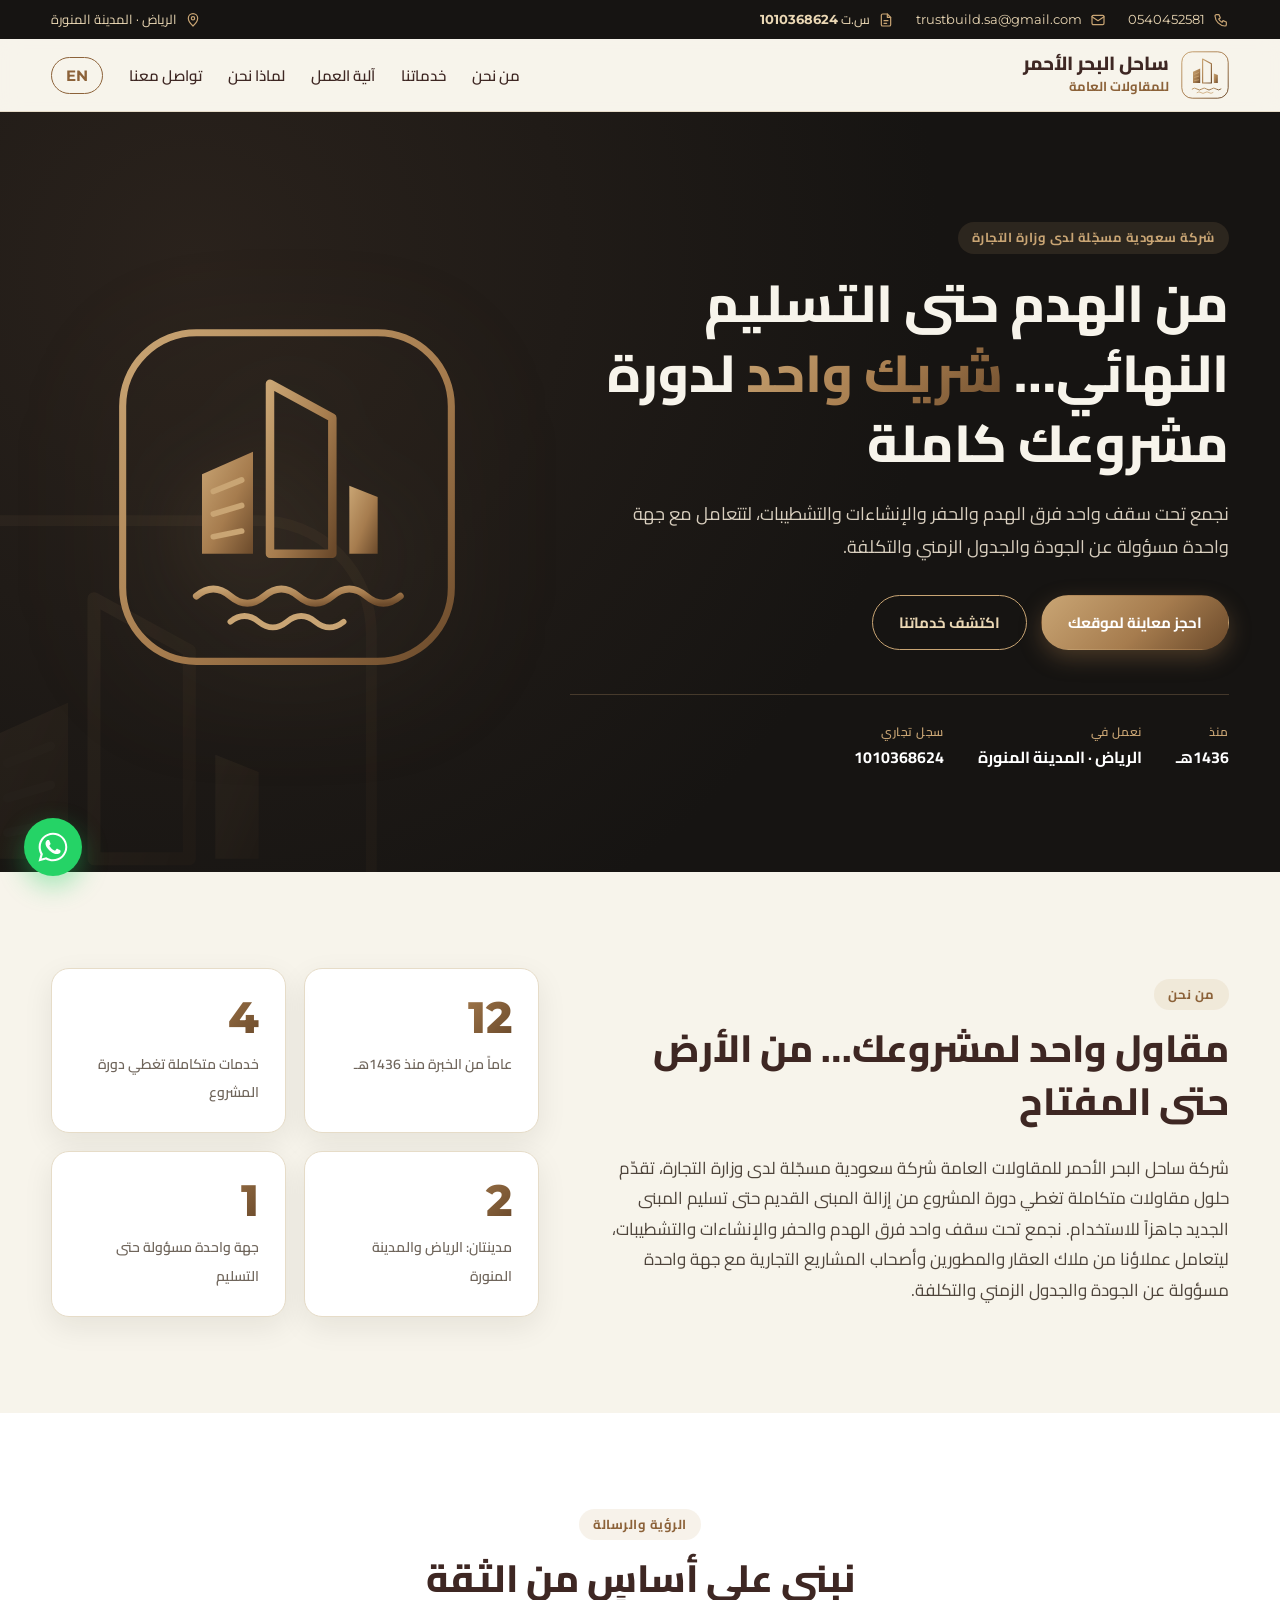
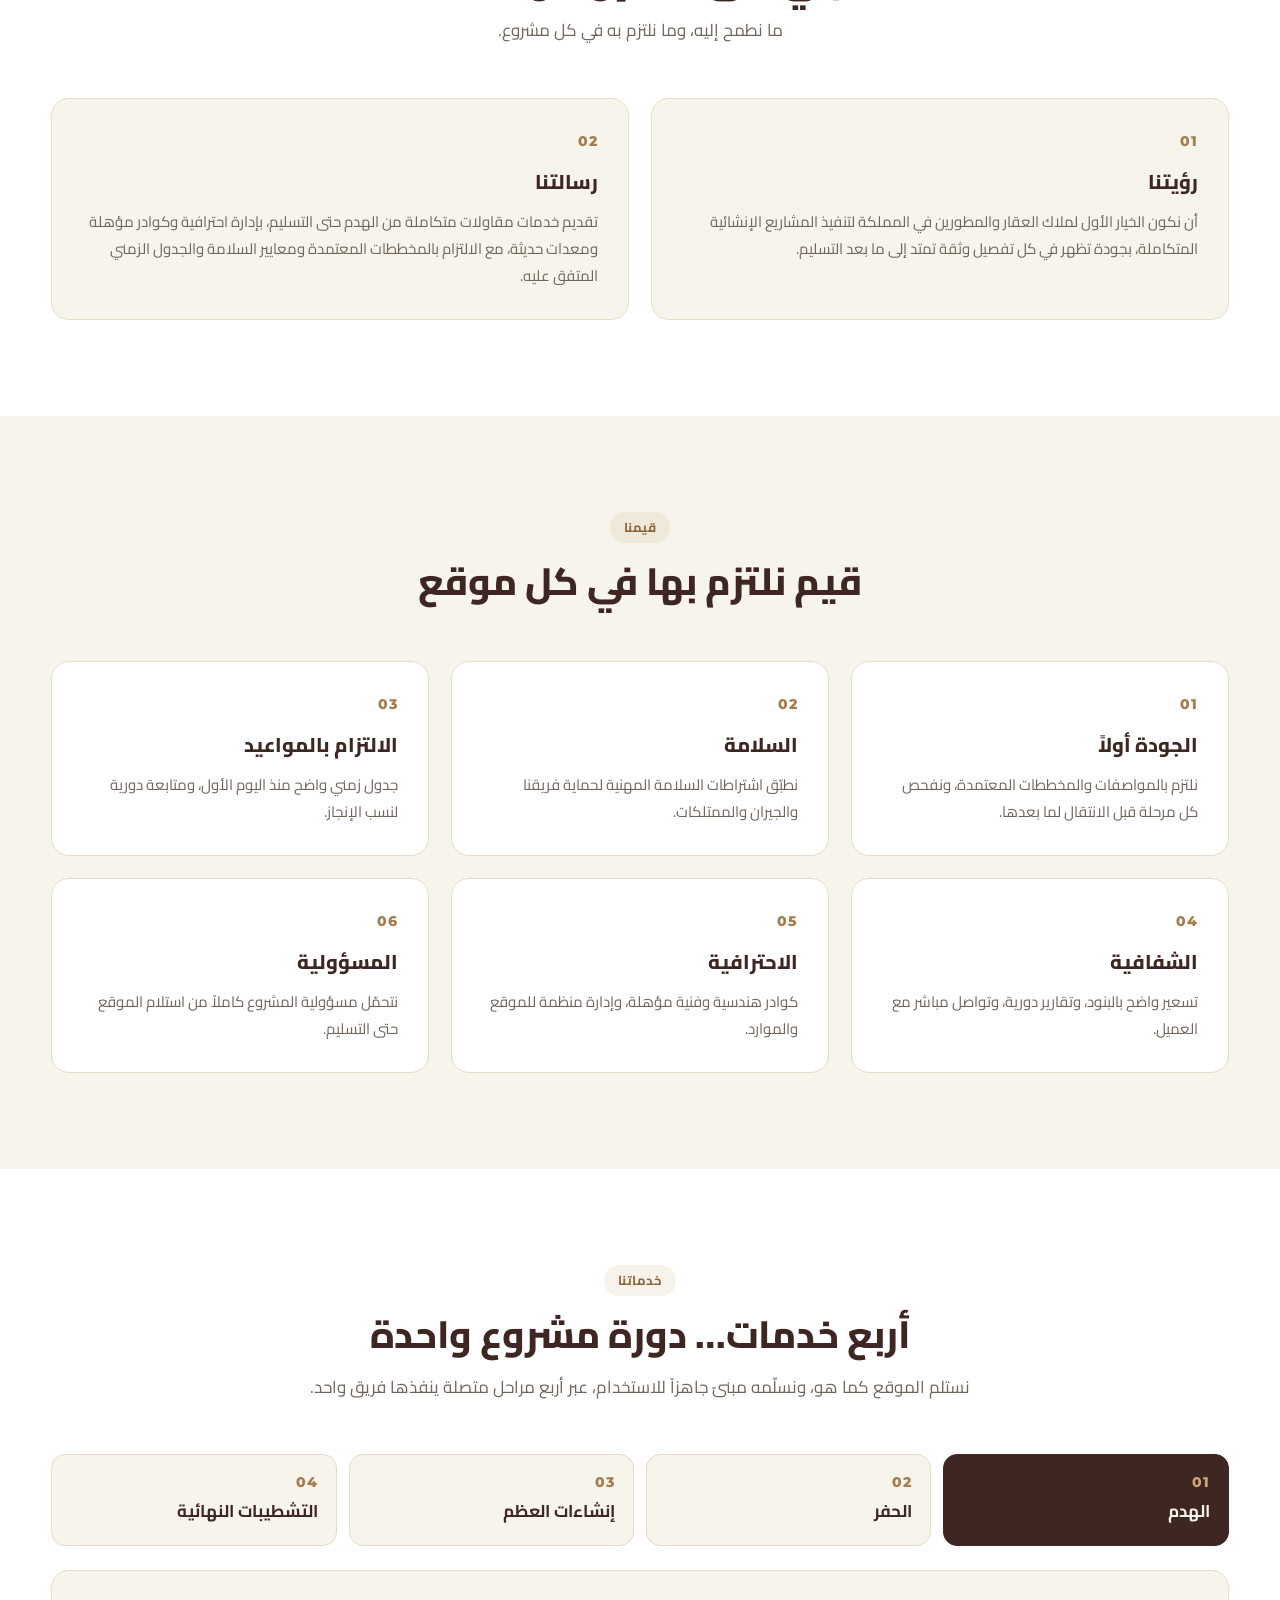
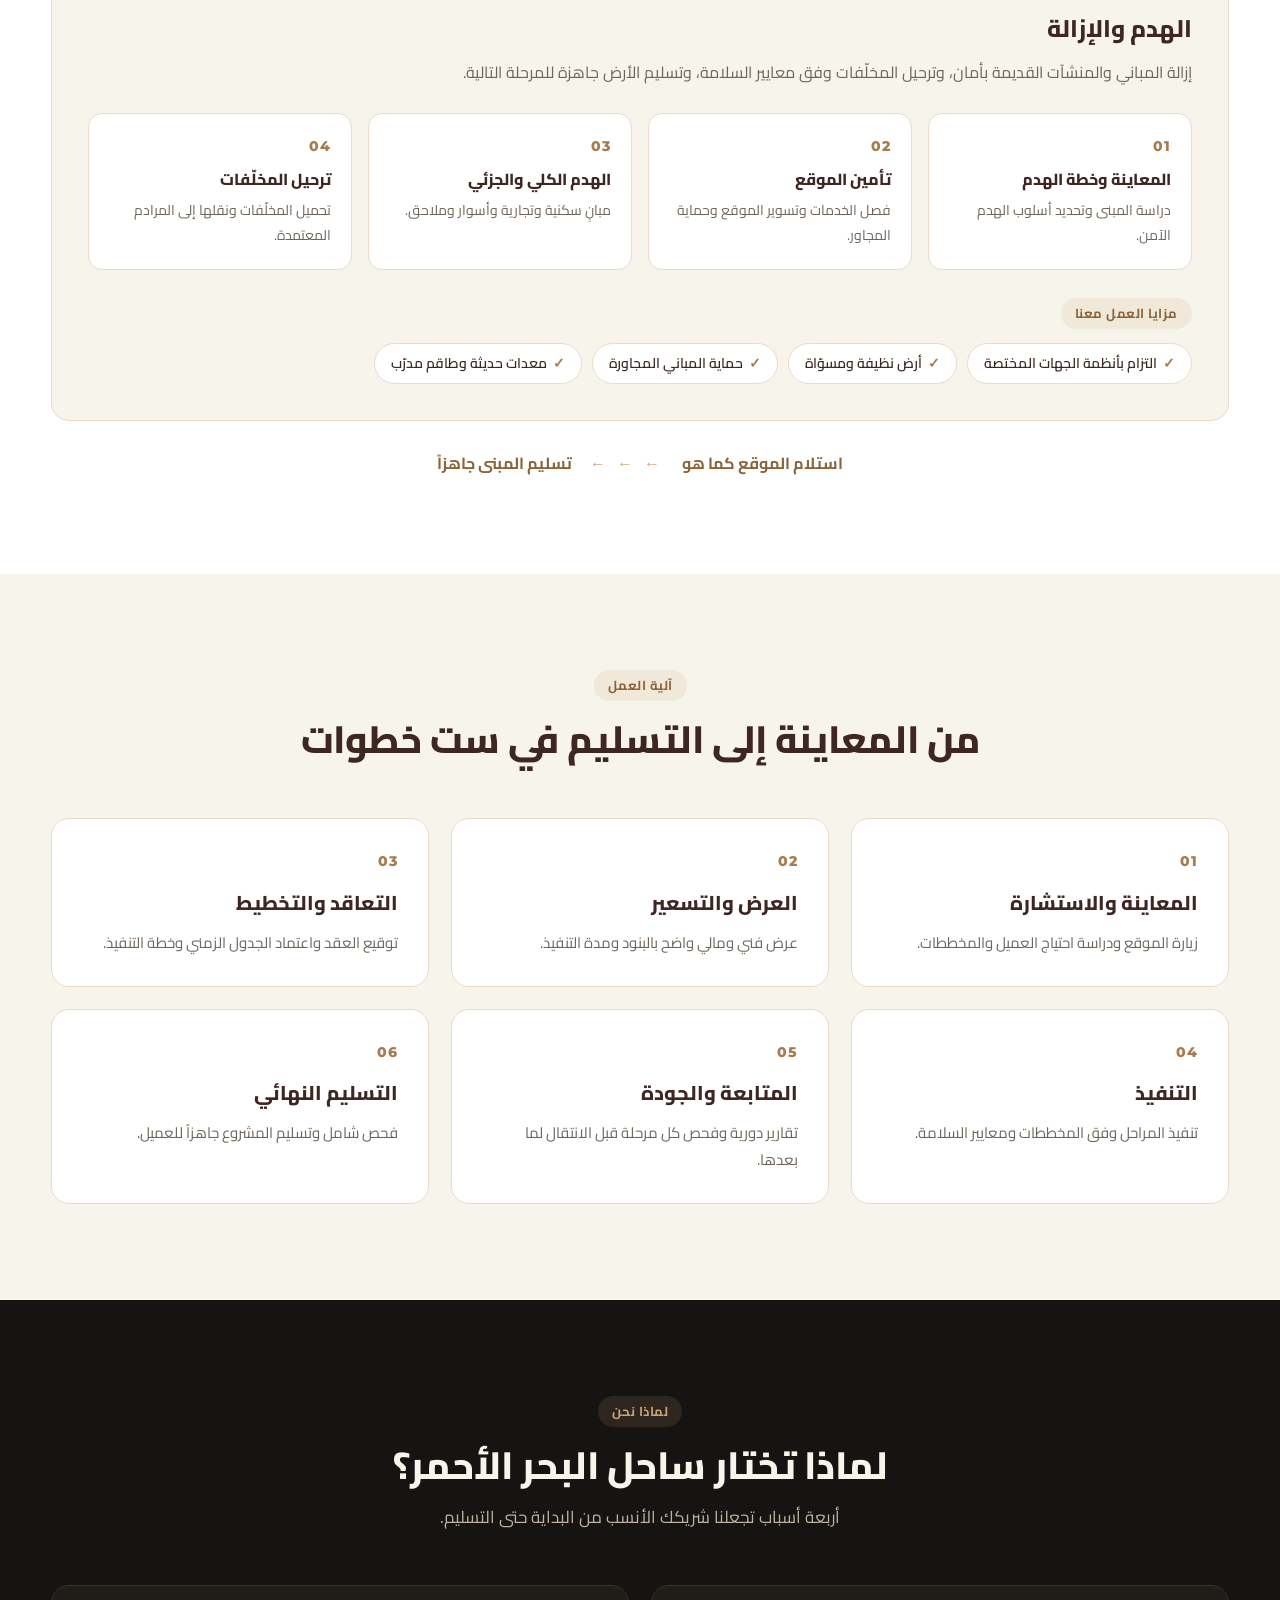
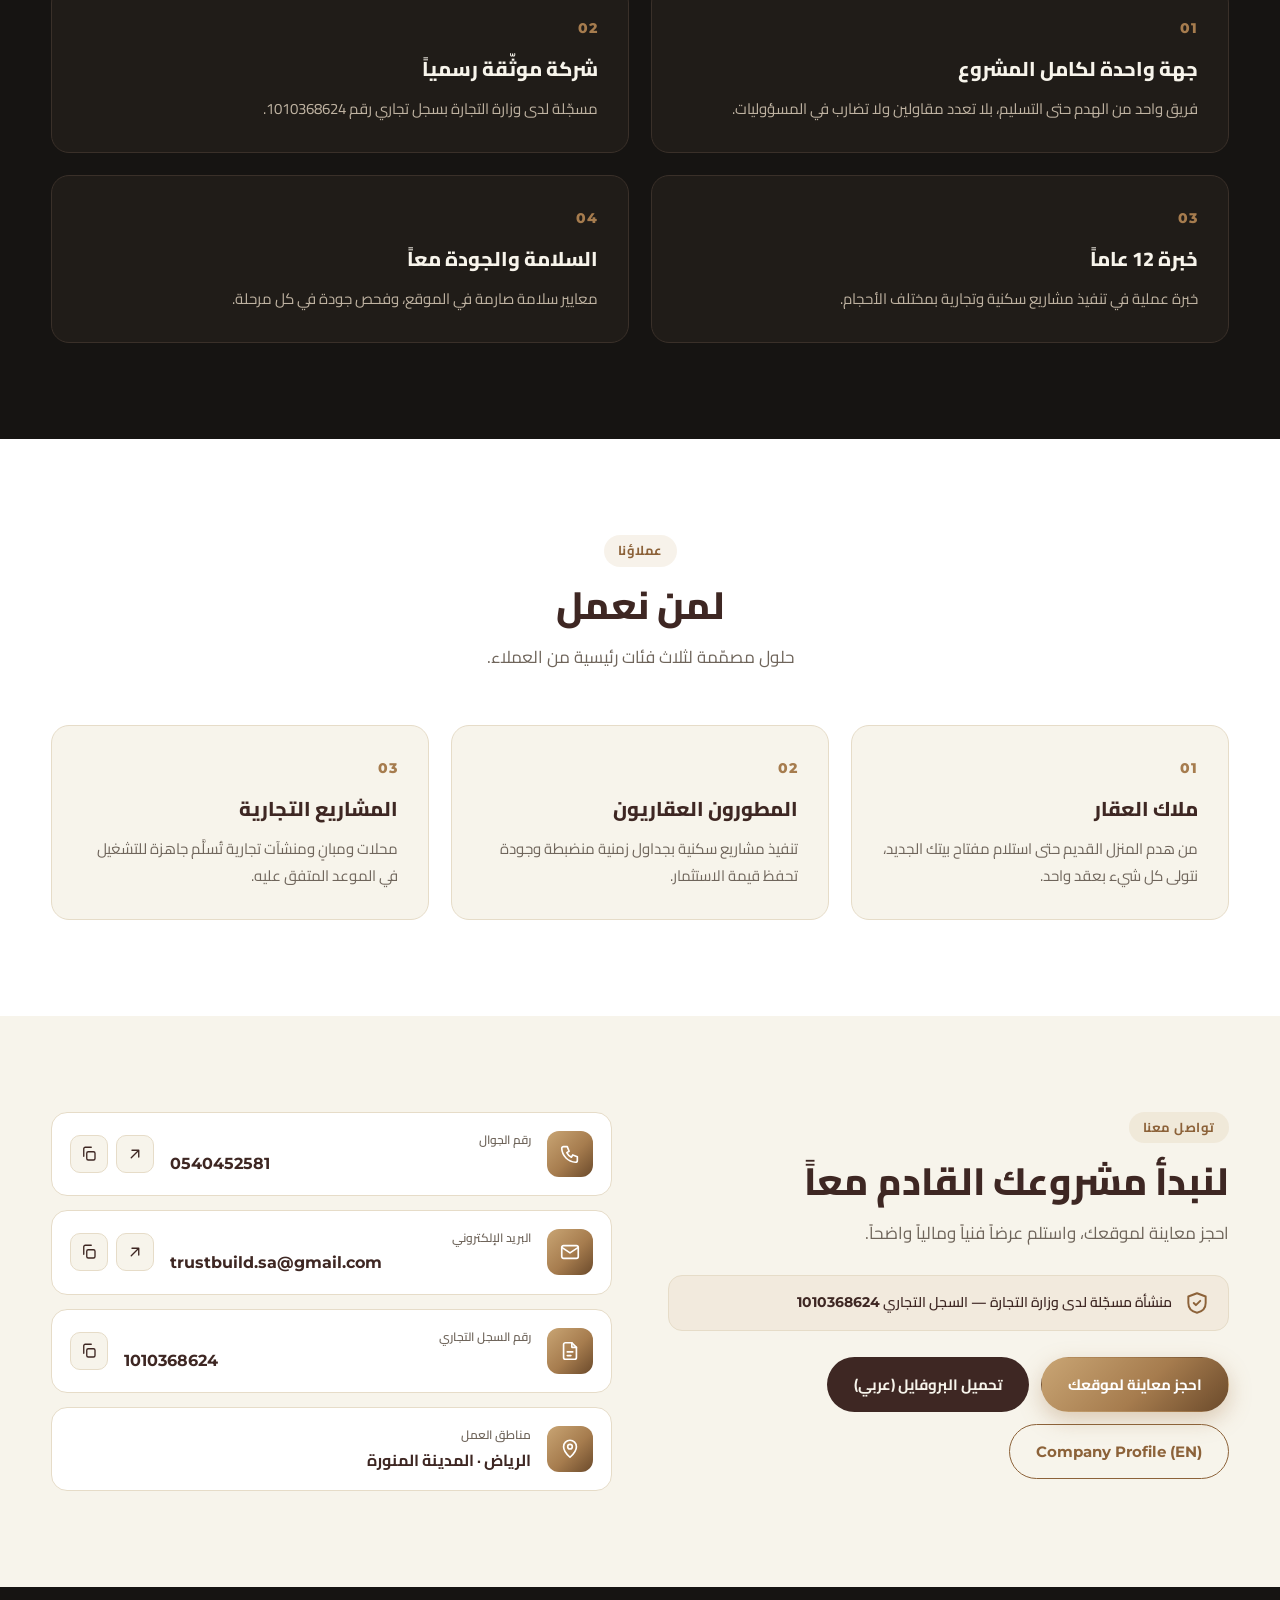
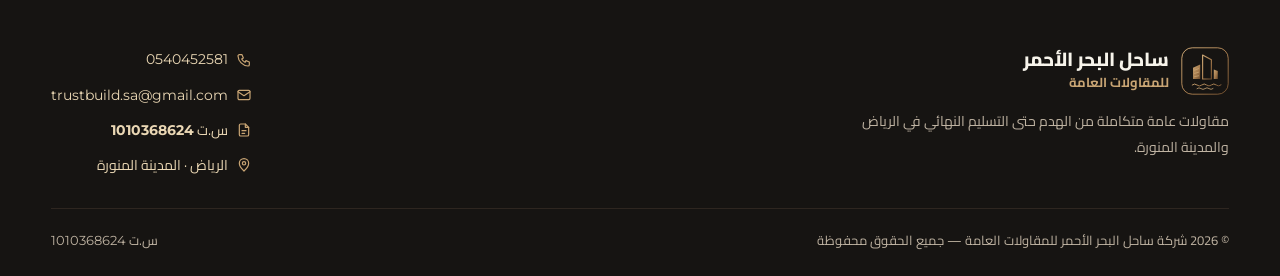
<file: index.html>
<!doctype html>
<html lang="ar" dir="rtl">
<head>
<meta charset="utf-8">
<meta name="viewport" content="width=device-width,initial-scale=1">
<title>ساحل البحر الأحمر للمقاولات العامة | من الهدم حتى التسليم</title>
<meta name="description" content="شركة سعودية للمقاولات العامة في الرياض والمدينة المنورة: هدم، حفر، إنشاءات عظم، وتشطيبات نهائية بعقد واحد. خبرة منذ 1436هـ.">
<meta name="theme-color" content="#161412">
<link rel="canonical" href="https://www.sahelredsea.com/">
<link rel="alternate" hreflang="ar" href="https://www.sahelredsea.com/">
<link rel="alternate" hreflang="en" href="https://www.sahelredsea.com/en/">
<link rel="alternate" hreflang="x-default" href="https://www.sahelredsea.com/">
<meta property="og:type" content="website">
<meta property="og:title" content="ساحل البحر الأحمر للمقاولات العامة | من الهدم حتى التسليم">
<meta property="og:description" content="شركة سعودية للمقاولات العامة في الرياض والمدينة المنورة: هدم، حفر، إنشاءات عظم، وتشطيبات نهائية بعقد واحد. خبرة منذ 1436هـ.">
<meta property="og:url" content="https://www.sahelredsea.com/">
<meta property="og:image" content="https://red-pied-tau.vercel.app/assets/og.png">
<meta property="og:locale" content="ar_SA">
<meta name="twitter:card" content="summary_large_image">
<link rel="icon" href="/assets/favicon.svg" type="image/svg+xml">
<link rel="apple-touch-icon" href="/assets/apple-touch-icon.png">
<link rel="preconnect" href="https://fonts.googleapis.com"><link rel="preconnect" href="https://fonts.gstatic.com" crossorigin>
<link href="https://fonts.googleapis.com/css2?family=Cairo:wght@400;600;700;800&family=Inter:wght@400;500;600&family=Lora:wght@500;600&family=Montserrat:wght@600;700;800&display=swap" rel="stylesheet">
<link rel="stylesheet" href="/assets/tokens.css">
<link rel="stylesheet" href="/assets/style.css">
<script type="application/ld+json">{"@context": "https://schema.org", "@type": "GeneralContractor", "name": "شركة ساحل البحر الأحمر للمقاولات العامة", "alternateName": "Sahel Red Sea", "identifier": {"@type": "PropertyValue", "propertyID": "CR", "value": "1010368624"}, "url": "https://www.sahelredsea.com/", "telephone": "+966540452581", "email": "trustbuild.sa@gmail.com", "logo": "https://www.sahelredsea.com/assets/logo.svg", "image": "https://www.sahelredsea.com/assets/og.png", "areaServed": ["Riyadh", "Madinah"], "address": {"@type": "PostalAddress", "addressCountry": "SA", "addressLocality": "Riyadh"}}</script>
</head>
<body>
<div class="topbar" id="top"><div class="wrap"><div class="tb-items"><a class="tb-item" href="tel:+966540452581"><svg viewBox="0 0 24 24" aria-hidden="true"><path d="M5 4h4l2 5-2.5 1.5a11 11 0 0 0 5 5L15 13l5 2v4a2 2 0 0 1-2 2A16 16 0 0 1 3 6a2 2 0 0 1 2-2"/></svg><span class="ltr">0540452581</span></a><a class="tb-item" href="mailto:trustbuild.sa@gmail.com"><svg viewBox="0 0 24 24" aria-hidden="true"><rect x="3" y="5" width="18" height="14" rx="2"/><path d="m3 7 9 6 9-6"/></svg><span class="ltr">trustbuild.sa@gmail.com</span></a><span class="tb-item"><svg viewBox="0 0 24 24" aria-hidden="true"><path d="M14 3H7a2 2 0 0 0-2 2v14a2 2 0 0 0 2 2h10a2 2 0 0 0 2-2V8z"/><path d="M14 3v5h5M9 13h6M9 17h4"/></svg><span>س.ت <b class="ltr">1010368624</b></span></span></div><span class="tb-item tb-hide-m"><svg viewBox="0 0 24 24" aria-hidden="true"><path d="M12 21s-7-6.2-7-11.5a7 7 0 0 1 14 0C19 14.8 12 21 12 21z"/><circle cx="12" cy="9.5" r="2.5"/></svg>الرياض · المدينة المنورة</span></div></div>
<header><div class="wrap hbar">
<a class="brand" href="/"><svg class="" viewBox="0 0 120 120" aria-hidden="true"><defs><linearGradient id="lg-h" x1="0" y1="0" x2="1" y2="1"><stop offset="0" stop-color="#C9A574"/><stop offset=".55" stop-color="#A67C4E"/><stop offset="1" stop-color="#6B4A2B"/></linearGradient></defs><rect x="2" y="2" width="116" height="116" rx="26" fill="none" stroke="url(#lg-h)" stroke-width="2.5"/><path d="M30 80V52L48 44V80Z" fill="url(#lg-h)"/><path d="M54 80V20L76 32V80Z" fill="none" stroke="url(#lg-h)" stroke-width="3" stroke-linejoin="round"/><line x1="65" y1="26" x2="65" y2="80" stroke="url(#lg-h)" stroke-width="2"/><path d="M82 80V56L92 60V80Z" fill="url(#lg-h)"/><line x1="34" y1="58" x2="44" y2="54" stroke="#C9A574" stroke-width="2" stroke-linecap="round"/><line x1="34" y1="66" x2="44" y2="63" stroke="#C9A574" stroke-width="2" stroke-linecap="round"/><line x1="34" y1="74" x2="44" y2="72" stroke="#C9A574" stroke-width="2" stroke-linecap="round"/><line x1="24" y1="85" x2="96" y2="85" stroke="url(#lg-h)" stroke-width="2.6" stroke-linecap="round"/><path d="M28 95 q6 -5 12 0 t12 0 t12 0 t12 0 t12 0 t12 0" fill="none" stroke="url(#lg-h)" stroke-width="2.4" stroke-linecap="round"/><path d="M40 104 q5 -4 10 0 t10 0 t10 0 t10 0" fill="none" stroke="#C9A574" stroke-width="2" stroke-linecap="round"/></svg><div><div class="brand-name">ساحل البحر الأحمر</div><div class="brand-sub">للمقاولات العامة</div></div></a>
<button class="menu-btn" aria-label="القائمة" aria-expanded="false"><svg viewBox="0 0 24 24" fill="none" stroke="currentColor" stroke-width="1.8" stroke-linecap="round"><path d="M4 7h16M4 12h16M4 17h16"/></svg></button>
<nav><a href="#about">من نحن</a><a href="#services">خدماتنا</a><a href="#process">آلية العمل</a><a href="#why">لماذا نحن</a><a href="#contact">تواصل معنا</a><a class="lang" href="/en/" hreflang="en">EN</a></nav>
</div></header>

<main>
<section class="hero"><div class="wrap">
<svg class="hero-mark" viewBox="0 0 120 120" aria-hidden="true"><defs><linearGradient id="lg-m" x1="0" y1="0" x2="1" y2="1"><stop offset="0" stop-color="#C9A574"/><stop offset=".55" stop-color="#A67C4E"/><stop offset="1" stop-color="#6B4A2B"/></linearGradient></defs><rect x="2" y="2" width="116" height="116" rx="26" fill="none" stroke="url(#lg-m)" stroke-width="2.5"/><path d="M30 80V52L48 44V80Z" fill="url(#lg-m)"/><path d="M54 80V20L76 32V80Z" fill="none" stroke="url(#lg-m)" stroke-width="3" stroke-linejoin="round"/><line x1="65" y1="26" x2="65" y2="80" stroke="url(#lg-m)" stroke-width="2"/><path d="M82 80V56L92 60V80Z" fill="url(#lg-m)"/><line x1="34" y1="58" x2="44" y2="54" stroke="#C9A574" stroke-width="2" stroke-linecap="round"/><line x1="34" y1="66" x2="44" y2="63" stroke="#C9A574" stroke-width="2" stroke-linecap="round"/><line x1="34" y1="74" x2="44" y2="72" stroke="#C9A574" stroke-width="2" stroke-linecap="round"/><line x1="24" y1="85" x2="96" y2="85" stroke="url(#lg-m)" stroke-width="2.6" stroke-linecap="round"/><path d="M28 95 q6 -5 12 0 t12 0 t12 0 t12 0 t12 0 t12 0" fill="none" stroke="url(#lg-m)" stroke-width="2.4" stroke-linecap="round"/><path d="M40 104 q5 -4 10 0 t10 0 t10 0 t10 0" fill="none" stroke="#C9A574" stroke-width="2" stroke-linecap="round"/></svg>
<div class="hero-grid">
<div><div class="eyebrow">شركة سعودية مسجّلة لدى وزارة التجارة</div><h1>من الهدم حتى التسليم النهائي… <span>شريك واحد</span> لدورة مشروعك كاملة</h1><p>نجمع تحت سقف واحد فرق الهدم والحفر والإنشاءات والتشطيبات، لتتعامل مع جهة واحدة مسؤولة عن الجودة والجدول الزمني والتكلفة.</p>
<div class="hero-cta"><a class="btn btn-gold" href="https://wa.me/966540452581?text=%D8%A7%D9%84%D8%B3%D9%84%D8%A7%D9%85%20%D8%B9%D9%84%D9%8A%D9%83%D9%85%D8%8C%20%D8%A3%D8%B1%D8%BA%D8%A8%20%D9%81%D9%8A%20%D8%AD%D8%AC%D8%B2%20%D9%85%D8%B9%D8%A7%D9%8A%D9%86%D8%A9%20%D9%84%D9%85%D9%88%D9%82%D8%B9%20%D9%85%D8%B4%D8%B1%D9%88%D8%B9%D9%8A" target="_blank" rel="noopener">احجز معاينة لموقعك</a><a class="btn btn-ghost" href="#services">اكتشف خدماتنا</a></div>
<div class="hero-meta"><div><b>منذ</b>1436هـ</div><div><b>نعمل في</b>الرياض · المدينة المنورة</div><div><b>سجل تجاري</b>1010368624</div></div></div>
<svg class="hero-logo" viewBox="0 0 120 120" aria-hidden="true"><defs><linearGradient id="lg-x" x1="0" y1="0" x2="1" y2="1"><stop offset="0" stop-color="#C9A574"/><stop offset=".55" stop-color="#A67C4E"/><stop offset="1" stop-color="#6B4A2B"/></linearGradient></defs><rect x="2" y="2" width="116" height="116" rx="26" fill="none" stroke="url(#lg-x)" stroke-width="2.5"/><path d="M30 80V52L48 44V80Z" fill="url(#lg-x)"/><path d="M54 80V20L76 32V80Z" fill="none" stroke="url(#lg-x)" stroke-width="3" stroke-linejoin="round"/><line x1="65" y1="26" x2="65" y2="80" stroke="url(#lg-x)" stroke-width="2"/><path d="M82 80V56L92 60V80Z" fill="url(#lg-x)"/><line x1="34" y1="58" x2="44" y2="54" stroke="#C9A574" stroke-width="2" stroke-linecap="round"/><line x1="34" y1="66" x2="44" y2="63" stroke="#C9A574" stroke-width="2" stroke-linecap="round"/><line x1="34" y1="74" x2="44" y2="72" stroke="#C9A574" stroke-width="2" stroke-linecap="round"/><line x1="24" y1="85" x2="96" y2="85" stroke="url(#lg-x)" stroke-width="2.6" stroke-linecap="round"/><path d="M28 95 q6 -5 12 0 t12 0 t12 0 t12 0 t12 0 t12 0" fill="none" stroke="url(#lg-x)" stroke-width="2.4" stroke-linecap="round"/><path d="M40 104 q5 -4 10 0 t10 0 t10 0 t10 0" fill="none" stroke="#C9A574" stroke-width="2" stroke-linecap="round"/></svg>
</div></div></section>

<section id="about"><div class="wrap about">
<div class="reveal"><div class="head" style="margin-bottom:24px"><div class="eyebrow">من نحن</div><h2>مقاول واحد لمشروعك… من الأرض حتى المفتاح</h2></div><p class="lead">شركة ساحل البحر الأحمر للمقاولات العامة شركة سعودية مسجّلة لدى وزارة التجارة، تقدّم حلول مقاولات متكاملة تغطي دورة المشروع من إزالة المبنى القديم حتى تسليم المبنى الجديد جاهزاً للاستخدام. نجمع تحت سقف واحد فرق الهدم والحفر والإنشاءات والتشطيبات، ليتعامل عملاؤنا من ملاك العقار والمطورين وأصحاب المشاريع التجارية مع جهة واحدة مسؤولة عن الجودة والجدول الزمني والتكلفة.</p></div>
<div class="stats reveal"><div class="stat"><b>12</b><span>عاماً من الخبرة منذ 1436هـ</span></div><div class="stat"><b>4</b><span>خدمات متكاملة تغطي دورة المشروع</span></div><div class="stat"><b>2</b><span>مدينتان: الرياض والمدينة المنورة</span></div><div class="stat"><b>1</b><span>جهة واحدة مسؤولة حتى التسليم</span></div></div>
</div></section>

<section class="alt"><div class="wrap"><div class="head reveal"><div class="eyebrow">الرؤية والرسالة</div><h2>نبني على أساسٍ من الثقة</h2><p>ما نطمح إليه، وما نلتزم به في كل مشروع.</p></div><div class="grid g2"><article class="card reveal"><div class="num">01</div><h3>رؤيتنا</h3><p>أن نكون الخيار الأول لملاك العقار والمطورين في المملكة لتنفيذ المشاريع الإنشائية المتكاملة، بجودة تظهر في كل تفصيل وثقة تمتد إلى ما بعد التسليم.</p></article><article class="card reveal"><div class="num">02</div><h3>رسالتنا</h3><p>تقديم خدمات مقاولات متكاملة من الهدم حتى التسليم، بإدارة احترافية وكوادر مؤهلة ومعدات حديثة، مع الالتزام بالمخططات المعتمدة ومعايير السلامة والجدول الزمني المتفق عليه.</p></article></div></div></section>

<section><div class="wrap"><div class="head reveal"><div class="eyebrow">قيمنا</div><h2>قيم نلتزم بها في كل موقع</h2></div><div class="grid g3"><article class="card reveal"><div class="num">01</div><h3>الجودة أولاً</h3><p>نلتزم بالمواصفات والمخططات المعتمدة، ونفحص كل مرحلة قبل الانتقال لما بعدها.</p></article><article class="card reveal"><div class="num">02</div><h3>السلامة</h3><p>نطبّق اشتراطات السلامة المهنية لحماية فريقنا والجيران والممتلكات.</p></article><article class="card reveal"><div class="num">03</div><h3>الالتزام بالمواعيد</h3><p>جدول زمني واضح منذ اليوم الأول، ومتابعة دورية لنسب الإنجاز.</p></article><article class="card reveal"><div class="num">04</div><h3>الشفافية</h3><p>تسعير واضح بالبنود، وتقارير دورية، وتواصل مباشر مع العميل.</p></article><article class="card reveal"><div class="num">05</div><h3>الاحترافية</h3><p>كوادر هندسية وفنية مؤهلة، وإدارة منظمة للموقع والموارد.</p></article><article class="card reveal"><div class="num">06</div><h3>المسؤولية</h3><p>نتحمّل مسؤولية المشروع كاملاً من استلام الموقع حتى التسليم.</p></article></div></div></section>

<section id="services" class="alt"><div class="wrap"><div class="head reveal"><div class="eyebrow">خدماتنا</div><h2>أربع خدمات… دورة مشروع واحدة</h2><p>نستلم الموقع كما هو، ونسلّمه مبنىً جاهزاً للاستخدام، عبر أربع مراحل متصلة ينفذها فريق واحد.</p></div>
<div class="reveal"><div class="svc" role="tablist"><button class="svc-tab on" role="tab" aria-selected="true" data-i="0"><span class="num">01</span><strong>الهدم</strong></button><button class="svc-tab" role="tab" aria-selected="false" data-i="1"><span class="num">02</span><strong>الحفر</strong></button><button class="svc-tab" role="tab" aria-selected="false" data-i="2"><span class="num">03</span><strong>إنشاءات العظم</strong></button><button class="svc-tab" role="tab" aria-selected="false" data-i="3"><span class="num">04</span><strong>التشطيبات النهائية</strong></button></div><div class="svc-panel on" role="tabpanel" data-i="0"><h3>الهدم والإزالة</h3><p>إزالة المباني والمنشآت القديمة بأمان، وترحيل المخلّفات وفق معايير السلامة، وتسليم الأرض جاهزة للمرحلة التالية.</p><div class="steps"><div class="step"><div class="num">01</div><h4>المعاينة وخطة الهدم</h4><p>دراسة المبنى وتحديد أسلوب الهدم الآمن.</p></div><div class="step"><div class="num">02</div><h4>تأمين الموقع</h4><p>فصل الخدمات وتسوير الموقع وحماية المجاور.</p></div><div class="step"><div class="num">03</div><h4>الهدم الكلي والجزئي</h4><p>مبانٍ سكنية وتجارية وأسوار وملاحق.</p></div><div class="step"><div class="num">04</div><h4>ترحيل المخلّفات</h4><p>تحميل المخلّفات ونقلها إلى المرادم المعتمدة.</p></div></div><div class="eyebrow" style="margin-bottom:14px">مزايا العمل معنا</div><div class="perks"><span>التزام بأنظمة الجهات المختصة</span><span>أرض نظيفة ومسوّاة</span><span>حماية المباني المجاورة</span><span>معدات حديثة وطاقم مدرّب</span></div></div><div class="svc-panel" role="tabpanel" data-i="1"><h3>الحفر والردم وتجهيز الموقع</h3><p>أعمال حفر وردم وتسوية دقيقة وفق المناسيب والمخططات المعتمدة، لتأسيس صحيح يبدأ من الأرض.</p><div class="steps"><div class="step"><div class="num">01</div><h4>حفر الأساسات</h4><p>حفر القواعد والأساسات والأقبية بالأبعاد المطلوبة.</p></div><div class="step"><div class="num">02</div><h4>الردم والدكّ</h4><p>ردم على طبقات ودكّ وفق المواصفات.</p></div><div class="step"><div class="num">03</div><h4>التسوية والمناسيب</h4><p>تسوية الموقع ومطابقة المناسيب للمخططات.</p></div><div class="step"><div class="num">04</div><h4>ترحيل ناتج الحفر</h4><p>إزالة الصخور والتربة غير الصالحة ونقلها.</p></div></div><div class="eyebrow" style="margin-bottom:14px">مزايا العمل معنا</div><div class="perks"><span>جاهزية سريعة لبدء الإنشاء</span><span>حماية جوانب الحفر</span><span>معدات تناسب طبيعة كل تربة</span><span>دقة في المناسيب والأبعاد</span></div></div><div class="svc-panel" role="tabpanel" data-i="2"><h3>إنشاءات العظم</h3><p>تنفيذ الهيكل الخرساني والإنشائي وفق المخططات الهندسية المعتمدة، أساس متين لعمر المبنى وسلامته.</p><div class="steps"><div class="step"><div class="num">01</div><h4>الأساسات والميدات</h4><p>القواعد والميدات وفق التصميم الإنشائي.</p></div><div class="step"><div class="num">02</div><h4>الهيكل الخرساني</h4><p>الأعمدة والجسور والأسقف الخرسانية.</p></div><div class="step"><div class="num">03</div><h4>النجارة والحديد</h4><p>النجارة المسلّحة وتركيب حديد التسليح.</p></div><div class="step"><div class="num">04</div><h4>البلوك والعزل</h4><p>أعمال البلوك وعزل الأساسات والأسطح.</p></div></div><div class="eyebrow" style="margin-bottom:14px">مزايا العمل معنا</div><div class="perks"><span>جدول تنفيذ واضح</span><span>مواد بمواصفات معتمدة</span><span>إشراف هندسي على كل صبّة</span><span>تنفيذ مطابق للمخططات</span></div></div><div class="svc-panel" role="tabpanel" data-i="3"><h3>التشطيبات النهائية</h3><p>أعمال تشطيب متكاملة تحوّل الهيكل إلى مبنى جاهز للاستخدام، وتسليم نهائي «مفتاح باليد».</p><div class="steps"><div class="step"><div class="num">01</div><h4>اللياسة والدهانات</h4><p>لياسة ودهانات وديكورات بجودة عالية.</p></div><div class="step"><div class="num">02</div><h4>الأرضيات والرخام</h4><p>بلاط وأرضيات ورخام بتنفيذ دقيق.</p></div><div class="step"><div class="num">03</div><h4>الكهرباء والسباكة</h4><p>التمديدات الكهربائية والسباكة والتكييف.</p></div><div class="step"><div class="num">04</div><h4>الجبس والواجهات</h4><p>أسقف معلّقة وأبواب ونوافذ وواجهات.</p></div></div><div class="eyebrow" style="margin-bottom:14px">مزايا العمل معنا</div><div class="perks"><span>تسليم جاهز للسكن أو التشغيل</span><span>عناية بأدق التفاصيل</span><span>مواد تناسب الميزانية والذوق</span><span>تشطيب كامل من جهة واحدة</span></div></div>
<div class="flow"><span>استلام الموقع كما هو</span><span>← ← ←</span><span>تسليم المبنى جاهزاً</span></div></div>
</div></section>

<section id="process"><div class="wrap"><div class="head reveal"><div class="eyebrow">آلية العمل</div><h2>من المعاينة إلى التسليم في ست خطوات</h2></div><div class="grid g3"><article class="card reveal"><div class="num">01</div><h3>المعاينة والاستشارة</h3><p>زيارة الموقع ودراسة احتياج العميل والمخططات.</p></article><article class="card reveal"><div class="num">02</div><h3>العرض والتسعير</h3><p>عرض فني ومالي واضح بالبنود ومدة التنفيذ.</p></article><article class="card reveal"><div class="num">03</div><h3>التعاقد والتخطيط</h3><p>توقيع العقد واعتماد الجدول الزمني وخطة التنفيذ.</p></article><article class="card reveal"><div class="num">04</div><h3>التنفيذ</h3><p>تنفيذ المراحل وفق المخططات ومعايير السلامة.</p></article><article class="card reveal"><div class="num">05</div><h3>المتابعة والجودة</h3><p>تقارير دورية وفحص كل مرحلة قبل الانتقال لما بعدها.</p></article><article class="card reveal"><div class="num">06</div><h3>التسليم النهائي</h3><p>فحص شامل وتسليم المشروع جاهزاً للعميل.</p></article></div></div></section>

<section id="why" class="dark"><div class="wrap"><div class="head reveal"><div class="eyebrow">لماذا نحن</div><h2>لماذا تختار ساحل البحر الأحمر؟</h2><p>أربعة أسباب تجعلنا شريكك الأنسب من البداية حتى التسليم.</p></div><div class="grid g2"><article class="card reveal"><div class="num">01</div><h3>جهة واحدة لكامل المشروع</h3><p>فريق واحد من الهدم حتى التسليم، بلا تعدد مقاولين ولا تضارب في المسؤوليات.</p></article><article class="card reveal"><div class="num">02</div><h3>شركة موثّقة رسمياً</h3><p>مسجّلة لدى وزارة التجارة بسجل تجاري رقم 1010368624.</p></article><article class="card reveal"><div class="num">03</div><h3>خبرة 12 عاماً</h3><p>خبرة عملية في تنفيذ مشاريع سكنية وتجارية بمختلف الأحجام.</p></article><article class="card reveal"><div class="num">04</div><h3>السلامة والجودة معاً</h3><p>معايير سلامة صارمة في الموقع، وفحص جودة في كل مرحلة.</p></article></div></div></section>

<section class="alt"><div class="wrap"><div class="head reveal"><div class="eyebrow">عملاؤنا</div><h2>لمن نعمل</h2><p>حلول مصمّمة لثلاث فئات رئيسية من العملاء.</p></div><div class="grid g3"><article class="card reveal"><div class="num">01</div><h3>ملاك العقار</h3><p>من هدم المنزل القديم حتى استلام مفتاح بيتك الجديد، نتولى كل شيء بعقد واحد.</p></article><article class="card reveal"><div class="num">02</div><h3>المطورون العقاريون</h3><p>تنفيذ مشاريع سكنية بجداول زمنية منضبطة وجودة تحفظ قيمة الاستثمار.</p></article><article class="card reveal"><div class="num">03</div><h3>المشاريع التجارية</h3><p>محلات ومبانٍ ومنشآت تجارية تُسلَّم جاهزة للتشغيل في الموعد المتفق عليه.</p></article></div></div></section>

<section id="contact"><div class="wrap contact">
<div class="reveal"><div class="head" style="margin-bottom:0"><div class="eyebrow">تواصل معنا</div><h2>لنبدأ مشروعك القادم معاً</h2><p>احجز معاينة لموقعك، واستلم عرضاً فنياً ومالياً واضحاً.</p></div>
<div class="verified"><svg viewBox="0 0 24 24" aria-hidden="true"><path d="M12 3 4 6v6c0 5 3.5 8 8 9 4.5-1 8-4 8-9V6z"/><path d="m9 12 2 2 4-4"/></svg><span>منشأة مسجّلة لدى وزارة التجارة — السجل التجاري <b class="ltr">1010368624</b></span></div>
<div class="dl"><a class="btn btn-gold" href="https://wa.me/966540452581?text=%D8%A7%D9%84%D8%B3%D9%84%D8%A7%D9%85%20%D8%B9%D9%84%D9%8A%D9%83%D9%85%D8%8C%20%D8%A3%D8%B1%D8%BA%D8%A8%20%D9%81%D9%8A%20%D8%AD%D8%AC%D8%B2%20%D9%85%D8%B9%D8%A7%D9%8A%D9%86%D8%A9%20%D9%84%D9%85%D9%88%D9%82%D8%B9%20%D9%85%D8%B4%D8%B1%D9%88%D8%B9%D9%8A" target="_blank" rel="noopener">احجز معاينة لموقعك</a><a class="btn btn-dark" href="/assets/sahel-profile-ar.pdf" download>تحميل البروفايل (عربي)</a><a class="btn btn-line" href="/assets/sahel-profile-en.pdf" download>Company Profile (EN)</a></div></div>
<div class="fields reveal">
<div class="field"><div class="field-ic"><svg viewBox="0 0 24 24" aria-hidden="true"><path d="M5 4h4l2 5-2.5 1.5a11 11 0 0 0 5 5L15 13l5 2v4a2 2 0 0 1-2 2A16 16 0 0 1 3 6a2 2 0 0 1 2-2"/></svg></div><div><small>رقم الجوال</small><span class="val ltr">0540452581</span></div><div class="field-act"><a class="icon-btn" href="tel:+966540452581" aria-label="اتصال" title="اتصال"><svg viewBox="0 0 24 24" aria-hidden="true"><path d="M7 17 17 7M8 7h9v9"/></svg></a><button class="icon-btn" type="button" data-copy="0540452581" aria-label="نسخ: رقم الجوال" title="نسخ"><svg viewBox="0 0 24 24" aria-hidden="true"><rect x="9" y="9" width="11" height="11" rx="2"/><path d="M5 15V5a2 2 0 0 1 2-2h8"/></svg></button></div></div>
<div class="field"><div class="field-ic"><svg viewBox="0 0 24 24" aria-hidden="true"><rect x="3" y="5" width="18" height="14" rx="2"/><path d="m3 7 9 6 9-6"/></svg></div><div><small>البريد الإلكتروني</small><span class="val ltr">trustbuild.sa@gmail.com</span></div><div class="field-act"><a class="icon-btn" href="mailto:trustbuild.sa@gmail.com" aria-label="إرسال بريد" title="إرسال بريد"><svg viewBox="0 0 24 24" aria-hidden="true"><path d="M7 17 17 7M8 7h9v9"/></svg></a><button class="icon-btn" type="button" data-copy="trustbuild.sa@gmail.com" aria-label="نسخ: البريد الإلكتروني" title="نسخ"><svg viewBox="0 0 24 24" aria-hidden="true"><rect x="9" y="9" width="11" height="11" rx="2"/><path d="M5 15V5a2 2 0 0 1 2-2h8"/></svg></button></div></div>
<div class="field"><div class="field-ic"><svg viewBox="0 0 24 24" aria-hidden="true"><path d="M14 3H7a2 2 0 0 0-2 2v14a2 2 0 0 0 2 2h10a2 2 0 0 0 2-2V8z"/><path d="M14 3v5h5M9 13h6M9 17h4"/></svg></div><div><small>رقم السجل التجاري</small><span class="val ltr">1010368624</span></div><div class="field-act"><button class="icon-btn" type="button" data-copy="1010368624" aria-label="نسخ: رقم السجل التجاري" title="نسخ"><svg viewBox="0 0 24 24" aria-hidden="true"><rect x="9" y="9" width="11" height="11" rx="2"/><path d="M5 15V5a2 2 0 0 1 2-2h8"/></svg></button></div></div>
<div class="field"><div class="field-ic"><svg viewBox="0 0 24 24" aria-hidden="true"><path d="M12 21s-7-6.2-7-11.5a7 7 0 0 1 14 0C19 14.8 12 21 12 21z"/><circle cx="12" cy="9.5" r="2.5"/></svg></div><div><small>مناطق العمل</small><span class="val rtl">الرياض · المدينة المنورة</span></div><div class="field-act"></div></div>
</div></div></section>
</main>

<footer><div class="wrap">
<div class="fmain">
<div><a class="brand" href="#top"><svg class="" viewBox="0 0 120 120" aria-hidden="true"><defs><linearGradient id="lg-f" x1="0" y1="0" x2="1" y2="1"><stop offset="0" stop-color="#C9A574"/><stop offset=".55" stop-color="#A67C4E"/><stop offset="1" stop-color="#6B4A2B"/></linearGradient></defs><rect x="2" y="2" width="116" height="116" rx="26" fill="none" stroke="url(#lg-f)" stroke-width="2.5"/><path d="M30 80V52L48 44V80Z" fill="url(#lg-f)"/><path d="M54 80V20L76 32V80Z" fill="none" stroke="url(#lg-f)" stroke-width="3" stroke-linejoin="round"/><line x1="65" y1="26" x2="65" y2="80" stroke="url(#lg-f)" stroke-width="2"/><path d="M82 80V56L92 60V80Z" fill="url(#lg-f)"/><line x1="34" y1="58" x2="44" y2="54" stroke="#C9A574" stroke-width="2" stroke-linecap="round"/><line x1="34" y1="66" x2="44" y2="63" stroke="#C9A574" stroke-width="2" stroke-linecap="round"/><line x1="34" y1="74" x2="44" y2="72" stroke="#C9A574" stroke-width="2" stroke-linecap="round"/><line x1="24" y1="85" x2="96" y2="85" stroke="url(#lg-f)" stroke-width="2.6" stroke-linecap="round"/><path d="M28 95 q6 -5 12 0 t12 0 t12 0 t12 0 t12 0 t12 0" fill="none" stroke="url(#lg-f)" stroke-width="2.4" stroke-linecap="round"/><path d="M40 104 q5 -4 10 0 t10 0 t10 0 t10 0" fill="none" stroke="#C9A574" stroke-width="2" stroke-linecap="round"/></svg><div><div class="brand-name">ساحل البحر الأحمر</div><div class="brand-sub">للمقاولات العامة</div></div></a><p class="fdesc">مقاولات عامة متكاملة من الهدم حتى التسليم النهائي في الرياض والمدينة المنورة.</p></div>
<div class="fcontact"><a class="tb-item" href="tel:+966540452581"><svg viewBox="0 0 24 24" aria-hidden="true"><path d="M5 4h4l2 5-2.5 1.5a11 11 0 0 0 5 5L15 13l5 2v4a2 2 0 0 1-2 2A16 16 0 0 1 3 6a2 2 0 0 1 2-2"/></svg><span class="ltr">0540452581</span></a><a class="tb-item" href="mailto:trustbuild.sa@gmail.com"><svg viewBox="0 0 24 24" aria-hidden="true"><rect x="3" y="5" width="18" height="14" rx="2"/><path d="m3 7 9 6 9-6"/></svg><span class="ltr">trustbuild.sa@gmail.com</span></a><span class="tb-item"><svg viewBox="0 0 24 24" aria-hidden="true"><path d="M14 3H7a2 2 0 0 0-2 2v14a2 2 0 0 0 2 2h10a2 2 0 0 0 2-2V8z"/><path d="M14 3v5h5M9 13h6M9 17h4"/></svg><span>س.ت <b class="ltr">1010368624</b></span></span><span class="tb-item"><svg viewBox="0 0 24 24" aria-hidden="true"><path d="M12 21s-7-6.2-7-11.5a7 7 0 0 1 14 0C19 14.8 12 21 12 21z"/><circle cx="12" cy="9.5" r="2.5"/></svg>الرياض · المدينة المنورة</span></div>
</div>
<div class="fbottom"><span>© <span id="yr">2026</span> شركة ساحل البحر الأحمر للمقاولات العامة — جميع الحقوق محفوظة</span><span>س.ت <span class="ltr">1010368624</span></span></div>
</div></footer>
<div class="toast" role="status" aria-live="polite" data-ok="تم النسخ"></div>

<a class="wa" href="https://wa.me/966540452581?text=%D8%A7%D9%84%D8%B3%D9%84%D8%A7%D9%85%20%D8%B9%D9%84%D9%8A%D9%83%D9%85%D8%8C%20%D8%A3%D8%B1%D8%BA%D8%A8%20%D9%81%D9%8A%20%D8%AD%D8%AC%D8%B2%20%D9%85%D8%B9%D8%A7%D9%8A%D9%86%D8%A9%20%D9%84%D9%85%D9%88%D9%82%D8%B9%20%D9%85%D8%B4%D8%B1%D9%88%D8%B9%D9%8A" target="_blank" rel="noopener" aria-label="تواصل عبر واتساب"><svg viewBox="0 0 24 24"><path d="M17.5 14.4c-.3-.1-1.8-.9-2-1-.3-.1-.5-.1-.7.1-.2.3-.8 1-.9 1.2-.2.2-.3.2-.6.1-.3-.1-1.3-.5-2.4-1.5-.9-.8-1.5-1.8-1.7-2.1-.2-.3 0-.5.1-.6l.4-.5c.2-.2.2-.3.3-.5.1-.2 0-.4 0-.5l-.9-2.2c-.2-.6-.5-.5-.7-.5h-.6c-.2 0-.5.1-.8.4-.3.3-1 1-1 2.5s1.1 2.9 1.2 3.1c.1.2 2.1 3.2 5.1 4.5.7.3 1.3.5 1.7.6.7.2 1.4.2 1.9.1.6-.1 1.8-.7 2-1.4.2-.7.2-1.3.2-1.4-.1-.1-.3-.2-.6-.3zM12 21.8c-1.8 0-3.5-.5-5-1.4l-.4-.2-3.7 1 1-3.6-.2-.4C2.7 15.6 2.2 13.8 2.2 12 2.2 6.6 6.6 2.2 12 2.2S21.8 6.6 21.8 12 17.4 21.8 12 21.8zM12 .5C5.7.5.5 5.7.5 12c0 2 .5 4 1.5 5.7L.4 23.5l5.9-1.5c1.7.9 3.6 1.4 5.6 1.4 6.3 0 11.5-5.2 11.5-11.5S18.3.5 12 .5z"/></svg></a>
<script src="/assets/main.js" defer></script>
</body>
</html>
</file>
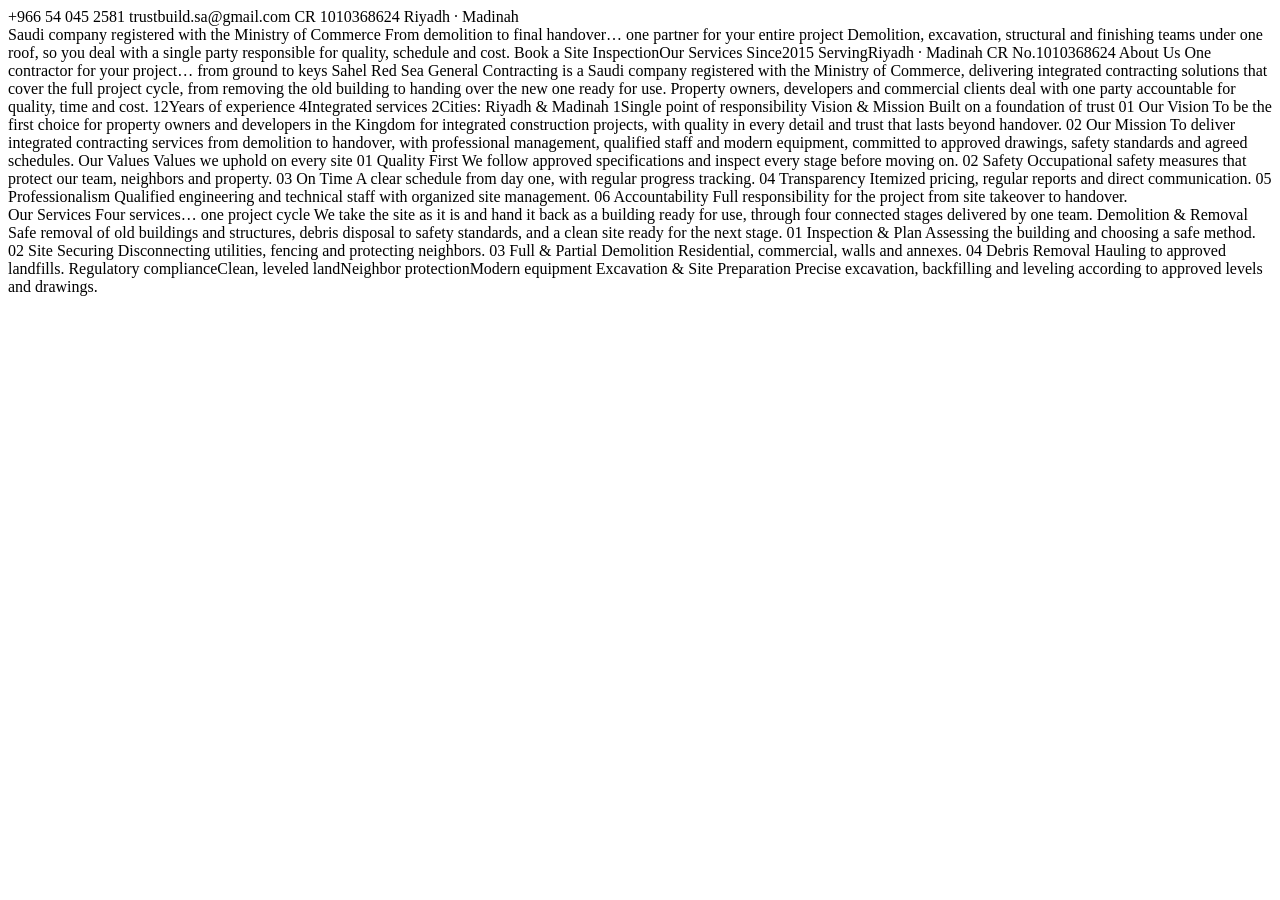
<file: en/index.html>
<!doctype html>
<html lang="en" dir="ltr">

<body>

+966 54 045 2581
trustbuild.sa@gmail.com
CR 1010368624
Riyadh · Madinah



<main>

Saudi company registered with the Ministry of Commerce
From demolition to final handover… one partner for your entire project
Demolition, excavation, structural and finishing teams under one roof, so you deal with a single party responsible for quality, schedule and cost.
Book a Site InspectionOur Services
Since2015 ServingRiyadh · Madinah CR No.1010368624




About Us One contractor for your project… from ground to keys
Sahel Red Sea General Contracting is a Saudi company registered with the Ministry of Commerce, delivering integrated contracting solutions that cover the full project cycle, from removing the old building to handing over the new one ready for use. Property owners, developers and commercial clients deal with one party accountable for quality, time and cost.
12Years of experience 4Integrated services 2Cities: Riyadh & Madinah 1Single point of responsibility


Vision & Mission Built on a foundation of trust
01 Our Vision To be the first choice for property owners and developers in the Kingdom for integrated construction projects, with quality in every detail and trust that lasts beyond handover.
02 Our Mission To deliver integrated contracting services from demolition to handover, with professional management, qualified staff and modern equipment, committed to approved drawings, safety standards and agreed schedules.

Our Values Values we uphold on every site

01 Quality First We follow approved specifications and inspect every stage before moving on.
02 Safety Occupational safety measures that protect our team, neighbors and property.
03 On Time A clear schedule from day one, with regular progress tracking.
04 Transparency Itemized pricing, regular reports and direct communication.
05 Professionalism Qualified engineering and technical staff with organized site management.
06 Accountability Full responsibility for the project from site takeover to handover.


<section id="services" class="alt"> Our Services Four services… one project cycle We take the site as it is and hand it back as a building ready for use, through four connected stages delivered by one team.


Demolition & Removal Safe removal of old buildings and structures, debris disposal to safety standards, and a clean site ready for the next stage.
01 Inspection & Plan Assessing the building and choosing a safe method. 02 Site Securing Disconnecting utilities, fencing and protecting neighbors. 03 Full & Partial Demolition Residential, commercial, walls and annexes. 04 Debris Removal Hauling to approved landfills.
Regulatory complianceClean, leveled landNeighbor protectionModern equipment

Excavation & Site Preparation Precise excavation, backfilling and leveling according to approved levels and drawings.
<div...
</file>
<file: assets/tokens.css>
:root{
  --gold:#C9A574;
  --gold-2:#A67C4E;
  --brown:#8C6239;
  --brown-d:#6B4A2B;
  --ink:#3E2723;
  --dark:#161412;
  --cream:#F7F4EB;
  --sand:#EAD7B4;
  --line:#E6DCC8;
  --white:#FFFFFF;
  --muted:#6f655b;
  --radius:18px;
  --shadow:0 10px 30px rgba(22,20,18,.08);
  --grad:linear-gradient(135deg,#C9A574 0%,#A67C4E 55%,#6B4A2B 100%);
  --font-ar:'Cairo',sans-serif;
  --font-en:'Montserrat','Inter',sans-serif;
  --wrap:1200px;
}
</file>
<file: assets/style.css>
*{box-sizing:border-box;margin:0;padding:0}
html{scroll-behavior:smooth;scroll-padding-top:90px}
body{font-family:var(--font-ar);background:var(--cream);color:var(--ink);line-height:1.8;-webkit-font-smoothing:antialiased}
a{color:inherit;text-decoration:none}
img,svg{display:block}
.wrap{width:min(var(--wrap),92%);margin-inline:auto}
.ltr{direction:ltr;unicode-bidi:embed;font-family:var(--font-en)}
.rtl{direction:rtl}

/* topbar */
.topbar{background:var(--dark);color:var(--sand);font-size:13px}
.topbar .wrap{display:flex;justify-content:space-between;align-items:center;gap:16px;padding:8px 0;flex-wrap:wrap}
.tb-items{display:flex;gap:22px;flex-wrap:wrap}
.tb-item{display:inline-flex;align-items:center;gap:8px;color:var(--sand)}
.tb-item svg{width:16px;height:16px;fill:none;stroke:var(--gold);stroke-width:1.8;stroke-linecap:round;stroke-linejoin:round}
a.tb-item:hover{color:var(--white)}

/* header */
header{position:sticky;top:0;z-index:50;background:rgba(247,244,235,.92);backdrop-filter:blur(10px);border-bottom:1px solid var(--line)}
.hbar{display:flex;align-items:center;justify-content:space-between;padding:12px 0}
.brand{display:flex;align-items:center;gap:12px}
.brand svg{width:48px;height:48px}
.brand-name{font-weight:800;font-size:19px;line-height:1.2;color:var(--ink)}
.brand-sub{font-size:13px;font-weight:700;color:var(--brown)}
nav{display:flex;align-items:center;gap:26px}
nav a{font-weight:600;font-size:15px;position:relative;padding:4px 0}
nav a:not(.lang)::after{content:"";position:absolute;inset-inline:0;bottom:-2px;height:2px;background:var(--grad);transform:scaleX(0);transition:.3s}
nav a:hover::after{transform:scaleX(1)}
nav .lang{font-family:var(--font-en);font-weight:700;border:1.5px solid var(--brown);border-radius:999px;padding:4px 14px;color:var(--brown)}
nav .lang:hover{background:var(--brown);color:var(--white)}
.menu-btn{display:none;background:none;border:0;color:var(--ink);cursor:pointer;width:40px;height:40px}
.menu-btn svg{width:28px;height:28px}

/* buttons */
.btn{display:inline-flex;align-items:center;justify-content:center;gap:8px;padding:13px 26px;border-radius:999px;font-weight:700;font-size:15px;transition:.25s;cursor:pointer;border:1.5px solid transparent}
.btn-gold{background:var(--grad);color:var(--white);box-shadow:0 8px 22px rgba(166,124,78,.35)}
.btn-gold:hover{transform:translateY(-2px);box-shadow:0 12px 28px rgba(166,124,78,.45)}
.btn-ghost{border-color:var(--gold);color:var(--sand)}
.btn-ghost:hover{background:rgba(201,165,116,.12)}
.btn-dark{background:var(--ink);color:var(--cream)}
.btn-dark:hover{background:var(--dark)}
.btn-line{border-color:var(--brown);color:var(--brown);font-family:var(--font-en)}
.btn-line:hover{background:var(--brown);color:var(--white)}

/* hero */
.hero{position:relative;overflow:hidden;background:radial-gradient(circle at 15% 20%,#2a221c 0%,var(--dark) 60%);color:var(--cream);padding:110px 0 100px}
.hero-mark{position:absolute;width:520px;height:520px;left:-140px;bottom:-160px;opacity:.06;pointer-events:none}
.hero-grid{display:grid;grid-template-columns:1.4fr 1fr;align-items:center;gap:48px;position:relative}
.hero h1{font-size:clamp(30px,4.6vw,52px);font-weight:800;line-height:1.35;margin:14px 0 20px}
.hero h1 span{background:var(--grad);-webkit-background-clip:text;background-clip:text;color:transparent}
.hero p{font-size:18px;color:#d9cfbf;max-width:620px}
.hero-cta{display:flex;gap:14px;flex-wrap:wrap;margin-top:32px}
.hero-meta{display:flex;gap:34px;flex-wrap:wrap;margin-top:44px;padding-top:26px;border-top:1px solid rgba(201,165,116,.25)}
.hero-meta div{font-size:16px;font-weight:700;color:var(--white)}
.hero-meta b{display:block;font-size:12px;font-weight:600;color:var(--gold);letter-spacing:.5px}
.hero-logo{width:100%;max-width:340px;margin-inline:auto;filter:drop-shadow(0 20px 50px rgba(201,165,116,.25));animation:float 6s ease-in-out infinite}
@keyframes float{50%{transform:translateY(-12px)}}

/* sections */
section{padding:96px 0}
section.alt{background:var(--white)}
section.dark{background:var(--dark);color:var(--cream)}
.eyebrow{display:inline-block;font-size:13px;font-weight:700;color:var(--brown);letter-spacing:.5px;padding:4px 14px;border-radius:999px;background:rgba(201,165,116,.15)}
.hero .eyebrow,.dark .eyebrow{color:var(--gold);background:rgba(201,165,116,.12)}
.head{text-align:center;max-width:720px;margin:0 auto 52px}
.head h2{font-size:clamp(26px,3.4vw,38px);font-weight:800;line-height:1.4;margin:12px 0 10px}
.head p{color:var(--muted);font-size:17px}
.dark .head p{color:#bfb3a2}
.about .head,.contact .head{text-align:start;margin-inline:0}
.lead{font-size:17px;color:#4e443b}

/* about + stats */
.about{display:grid;grid-template-columns:1.3fr 1fr;gap:56px;align-items:center}
.stats{display:grid;grid-template-columns:1fr 1fr;gap:18px}
.stat{background:var(--white);border:1px solid var(--line);border-radius:var(--radius);padding:26px;box-shadow:var(--shadow)}
.stat b{display:block;font-family:var(--font-en);font-size:44px;font-weight:800;line-height:1;background:var(--grad);-webkit-background-clip:text;background-clip:text;color:transparent;margin-bottom:10px}
.stat span{font-size:14px;color:var(--muted);font-weight:600}

/* grid + cards */
.grid{display:grid;gap:22px}
.g2{grid-template-columns:repeat(2,1fr)}
.g3{grid-template-columns:repeat(3,1fr)}
.card{background:var(--white);border:1px solid var(--line);border-radius:var(--radius);padding:30px;transition:.3s;position:relative;overflow:hidden}
.alt .card{background:var(--cream)}
.card::before{content:"";position:absolute;inset-inline-start:0;top:0;width:4px;height:0;background:var(--grad);transition:.4s}
.card:hover{transform:translateY(-4px);box-shadow:var(--shadow)}
.card:hover::before{height:100%}
.card h3{font-size:20px;font-weight:800;margin:10px 0 8px}
.card p{color:var(--muted);font-size:15px}
.dark .card{background:#201c18;border-color:#3a3029}
.dark .card p{color:#bfb3a2}
.num{font-family:var(--font-en);font-weight:800;font-size:14px;color:var(--gold-2);letter-spacing:1px}

/* services tabs */
.svc{display:grid;grid-template-columns:repeat(4,1fr);gap:12px;margin-bottom:24px}
.svc-tab{font-family:inherit;background:var(--cream);border:1.5px solid var(--line);border-radius:14px;padding:18px;cursor:pointer;text-align:start;display:flex;flex-direction:column;gap:4px;color:var(--ink);transition:.25s}
.svc-tab strong{font-size:17px}
.svc-tab:hover{border-color:var(--gold)}
.svc-tab.on{background:var(--ink);border-color:var(--ink);color:var(--cream)}
.svc-tab.on .num{color:var(--gold)}
.svc-panel{display:none;background:var(--cream);border:1px solid var(--line);border-radius:var(--radius);padding:36px}
.svc-panel.on{display:block;animation:fade .45s ease}
@keyframes fade{from{opacity:0;transform:translateY(8px)}}
.svc-panel>h3{font-size:24px;font-weight:800;margin-bottom:8px}
.svc-panel>p{color:var(--muted);margin-bottom:26px;max-width:760px}
.steps{display:grid;grid-template-columns:repeat(4,1fr);gap:16px;margin-bottom:28px}
.step{background:var(--white);border:1px solid var(--line);border-radius:14px;padding:20px}
.step h4{font-size:16px;font-weight:800;margin:6px 0 4px}
.step p{font-size:14px;color:var(--muted)}
.perks{display:flex;flex-wrap:wrap;gap:10px}
.perks span{background:var(--white);border:1px solid var(--line);border-radius:999px;padding:7px 16px;font-size:14px;font-weight:600}
.perks span::before{content:"✓";color:var(--gold-2);margin-inline-end:6px;font-weight:800}
.flow{display:flex;justify-content:center;align-items:center;gap:18px;margin-top:28px;font-weight:700;color:var(--brown);flex-wrap:wrap}
.flow span:nth-child(2){color:var(--gold);letter-spacing:4px}

/* contact */
.contact{display:grid;grid-template-columns:1fr 1fr;gap:56px;align-items:start}
.verified{display:flex;align-items:center;gap:12px;margin:26px 0;padding:14px 18px;border-radius:14px;background:rgba(201,165,116,.12);border:1px solid var(--line);font-size:14px;font-weight:600}
.verified svg{width:26px;height:26px;flex:none;fill:none;stroke:var(--brown);stroke-width:1.8;stroke-linecap:round;stroke-linejoin:round}
.dl{display:flex;flex-wrap:wrap;gap:12px}
.fields{display:flex;flex-direction:column;gap:14px}
.field{display:flex;align-items:center;gap:16px;background:var(--white);border:1px solid var(--line);border-radius:16px;padding:16px 18px}
.field>div:nth-child(2){flex:1;min-width:0}
.field small{display:block;font-size:12px;color:var(--muted);font-weight:600}
.field .val{font-weight:700;font-size:16px;display:block;overflow-wrap:anywhere}
.field-ic{width:46px;height:46px;flex:none;border-radius:12px;background:var(--grad);display:grid;place-items:center}
.field-ic svg{width:22px;height:22px;fill:none;stroke:var(--white);stroke-width:1.8;stroke-linecap:round;stroke-linejoin:round}
.field-act{display:flex;gap:8px}
.icon-btn{width:38px;height:38px;border-radius:10px;border:1px solid var(--line);background:var(--cream);display:grid;place-items:center;cursor:pointer;transition:.2s}
.icon-btn svg{width:18px;height:18px;fill:none;stroke:var(--ink);stroke-width:1.8;stroke-linecap:round;stroke-linejoin:round}
.icon-btn:hover{background:var(--ink)}
.icon-btn:hover svg{stroke:var(--cream)}

/* footer */
footer{background:var(--dark);color:#bfb3a2;padding:60px 0 24px}
footer .brand-name{color:var(--cream)}
footer .brand-sub{color:var(--gold)}
.fmain{display:flex;justify-content:space-between;gap:40px;flex-wrap:wrap;padding-bottom:30px;border-bottom:1px solid #2e2620}
.fdesc{margin-top:14px;max-width:380px;font-size:14px}
.fcontact{display:flex;flex-direction:column;gap:10px;font-size:14px}
.fbottom{display:flex;justify-content:space-between;gap:16px;flex-wrap:wrap;padding-top:20px;font-size:13px}

/* toast + whatsapp */
.toast{position:fixed;bottom:28px;left:50%;transform:translate(-50%,30px);background:var(--ink);color:var(--cream);padding:10px 22px;border-radius:999px;font-weight:700;font-size:14px;opacity:0;pointer-events:none;transition:.3s;z-index:100}
.toast.show{opacity:1;transform:translate(-50%,0)}
.wa{position:fixed;bottom:24px;left:24px;width:58px;height:58px;border-radius:50%;background:#25D366;display:grid;place-items:center;box-shadow:0 10px 26px rgba(37,211,102,.4);z-index:90;transition:.25s}
.wa:hover{transform:scale(1.08)}
.wa svg{width:30px;height:30px;fill:#fff}

/* reveal */
.reveal{opacity:0;transform:translateY(24px);transition:opacity .7s ease,transform .7s ease}
.reveal.in{opacity:1;transform:none}
@media (prefers-reduced-motion:reduce){.reveal{opacity:1;transform:none}.hero-logo{animation:none}html{scroll-behavior:auto}}

/* responsive */
@media (max-width:980px){
  .hero-grid,.about,.contact{grid-template-columns:1fr}
  .hero-logo{max-width:200px;order:-1}
  .g3{grid-template-columns:repeat(2,1fr)}
  .steps{grid-template-columns:repeat(2,1fr)}
}
@media (max-width:820px){
  .menu-btn{display:grid;place-items:center}
  nav{position:absolute;top:100%;inset-inline:0;background:var(--cream);flex-direction:column;align-items:stretch;gap:0;padding:8px 4%;border-bottom:1px solid var(--line);display:none}
  nav.open{display:flex}
  nav a{padding:12px 0;border-bottom:1px solid var(--line)}
  nav a::after{display:none}
  nav .lang{align-self:flex-start;margin:12px 0}
  header{position:sticky}
  .hbar{position:relative}
  .tb-hide-m{display:none}
}
@media (max-width:640px){
  section{padding:68px 0}
  .hero{padding:70px 0}
  .g2,.g3,.steps{grid-template-columns:1fr}
  .svc{grid-template-columns:repeat(2,1fr)}
  .svc-panel{padding:22px}
  .hero-meta{gap:20px}
  .stats{grid-template-columns:1fr 1fr}
  .field{flex-wrap:wrap}
</file>
